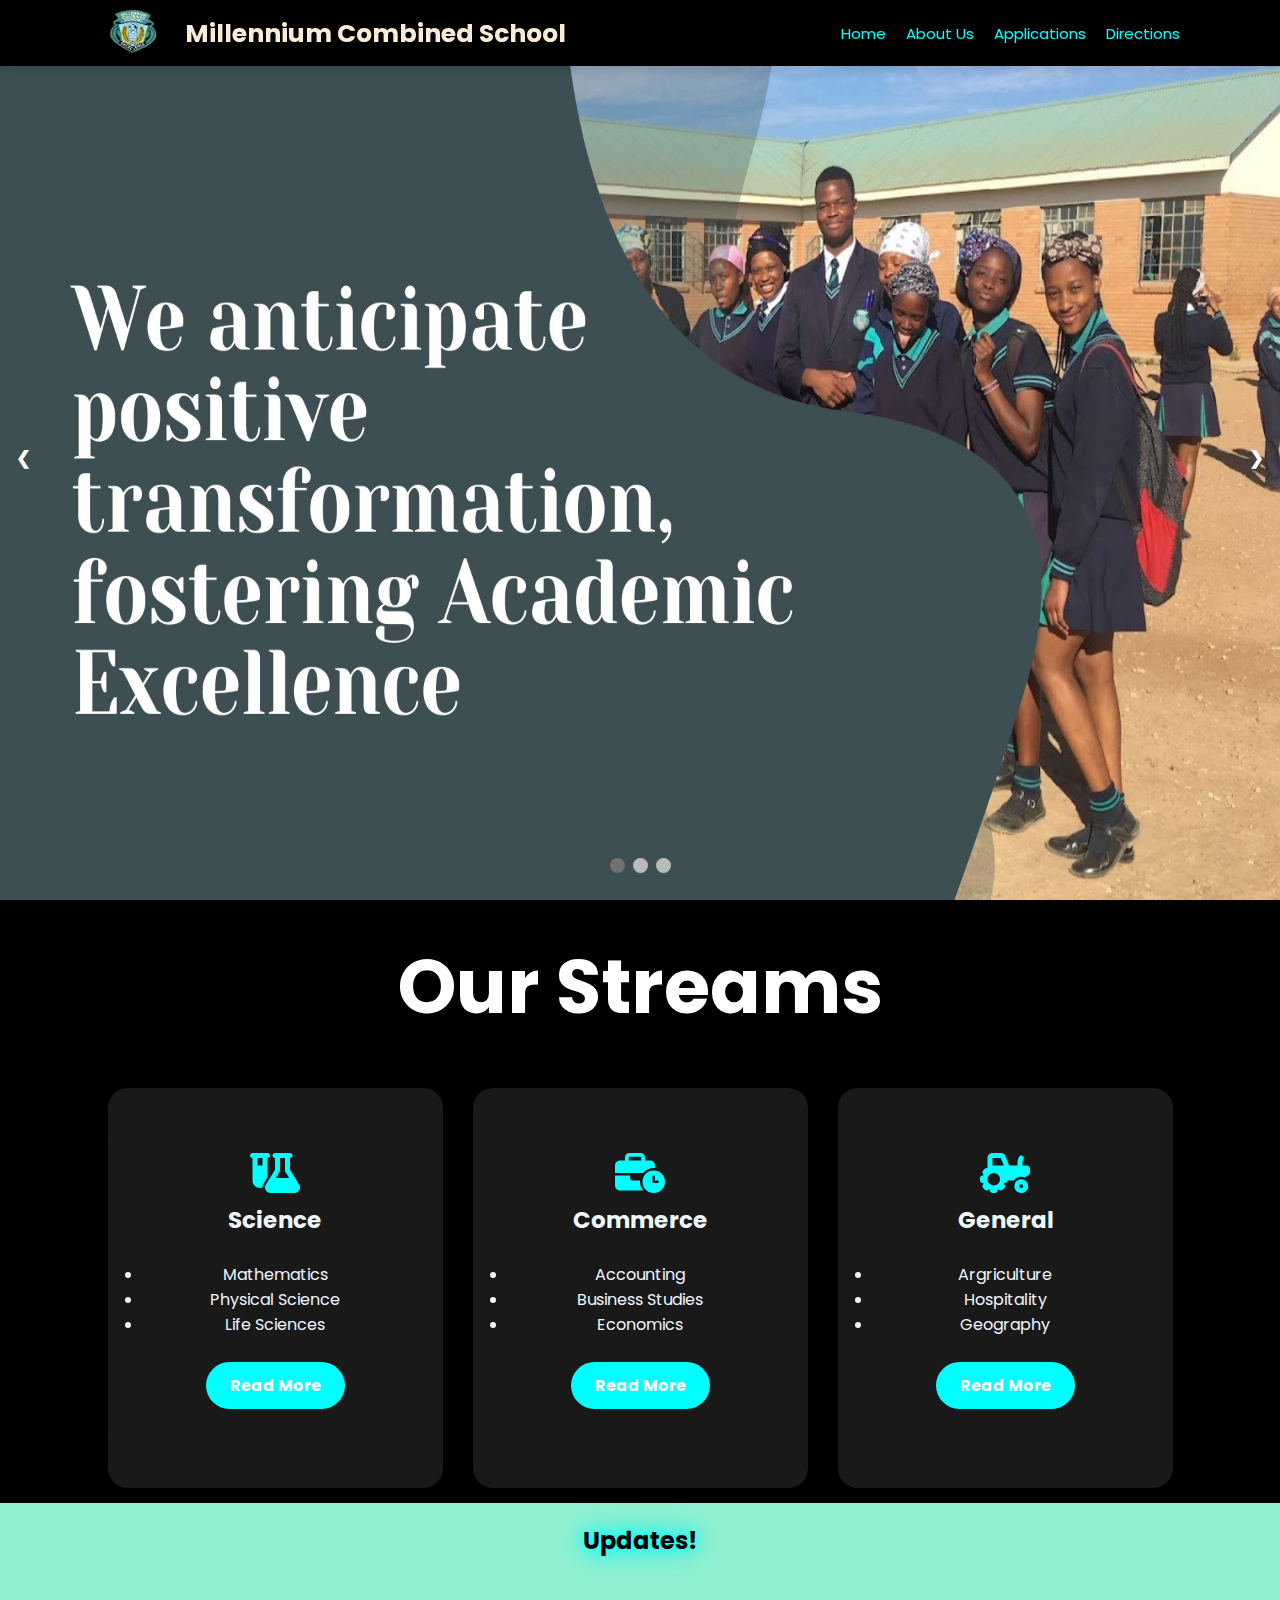
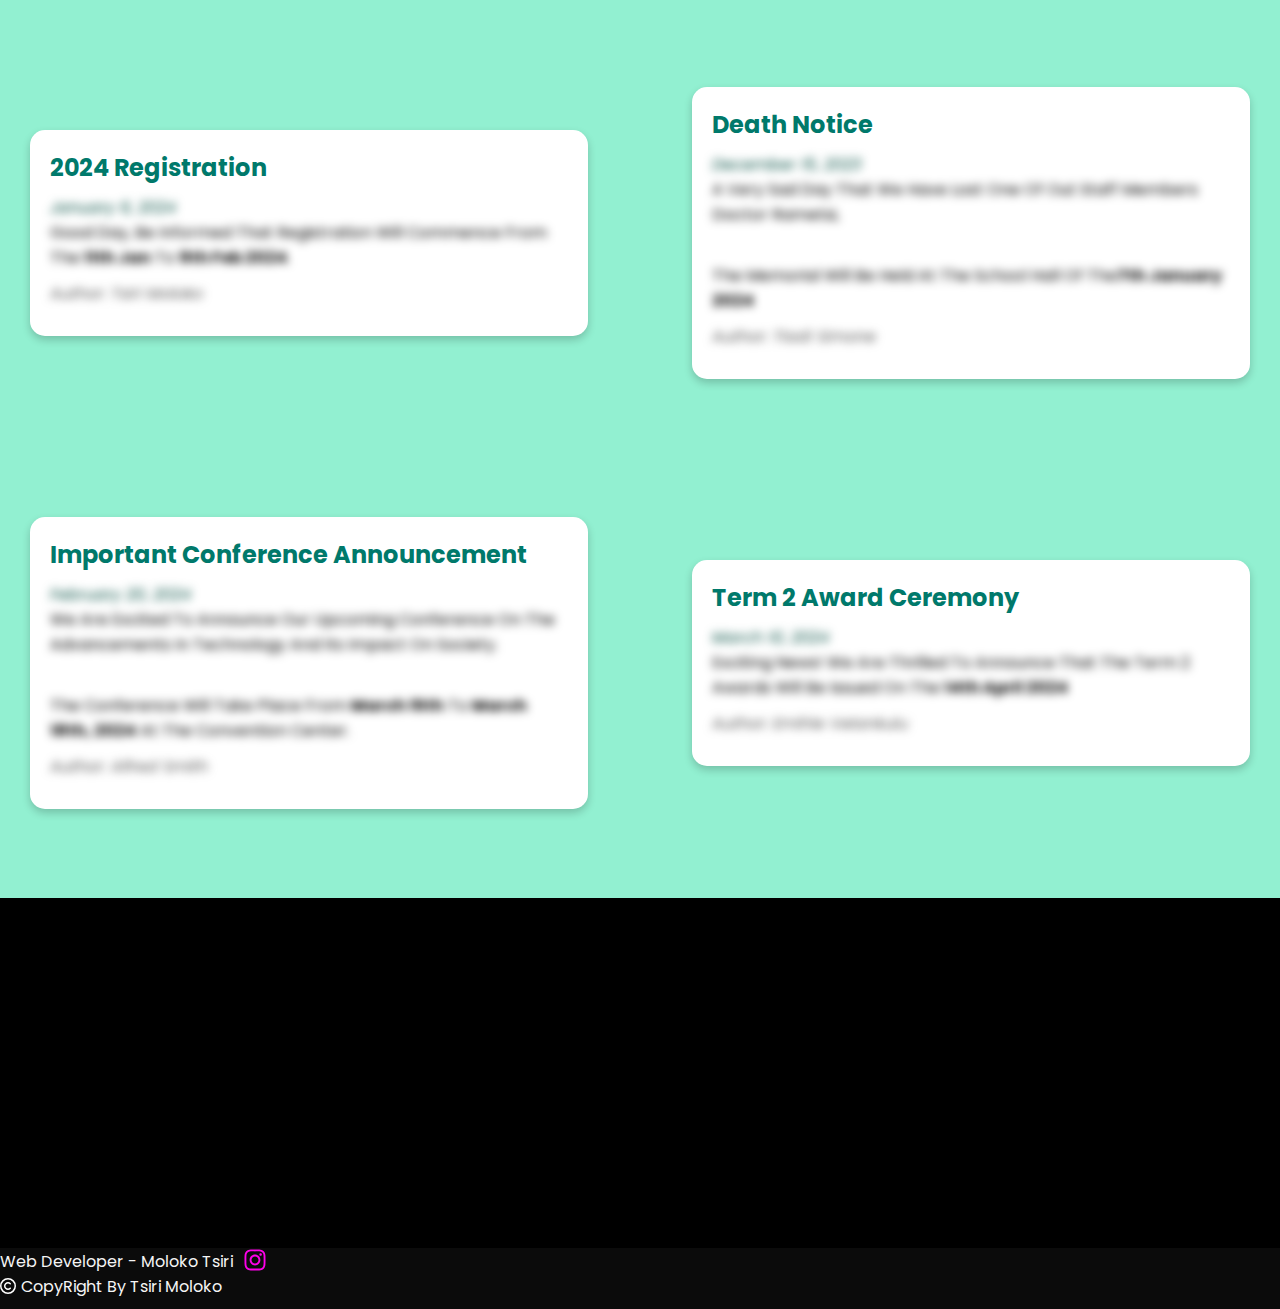
<file: index.html>
<!DOCTYPE html>
<html lang="en">
  <head>
    <meta charset="UTF-8" />
    <meta name="viewport" content="width=device-width, initial-scale=1.0" />
    <link rel="stylesheet" href="style.css" />  
    <link rel="stylesheet" href="mobile.css" />  
    <link rel="preconnect" href="https://fonts.googleapis.com" />
    <link rel="preconnect" href="https://fonts.gstatic.com" crossorigin />
    <link
      href="https://fonts.googleapis.com/css2?family=Poppins:wght@400;500;600;700;800&display=swap"
      rel="stylesheet"
    />
    <script src="https://kit.fontawesome.come/a076d05399.js"></script>
  
    <title>Millennium Combined School</title>
  </head>
  <body>



    <header>
      <div href="#" class ="logo">
        <img src="logo.jpeg" alt="Millenium Combined School" />
        Millennium Combined School
      </div>
      <input type="checkbox" id="menu-bar" />
      <label for="menu-bar" class="menu-icon">
        <img src="bars.svg" alt="menu icon" style = "width: 40px; height:40px" />
      </label>
      <nav class = "navbar">
        <ul>
          <li><a href = "index.html">Home</a></li>
          <li><a href = "#">About us</a>
            <ul>
              <a href="history.html">
                <div class="menu-item">
                  <li><img src="history.svg" alt="history Icon">
                    History</li>
                </div>
              
            </a>
            <a href="team.html">
                <div class="menu-item">
                    <img src="team.svg" alt="team Icon">
                    <li>Team(SMT)</li>
                </div>
            </a>
            
            <a href="contacts.html">
                <div class="menu-item">
                    <img src="contacts.svg" alt="contacts Icon">
                    <li>Contacts</li>
                </div>
                
            </a>
            </ul>
          
          
          </li>
          <li><a href = "applications.html" target = "_blank">Applications</a></li>
          <li><a href = "https://maps.app.goo.gl/jbsi4pxgm3oooPeQ8">directions</a></li>
        </ul>



      </nav>

    </header>
 
  

    
    
    
    










    
   <style>
    body, html {
      height: 100%;
      margin: 0;
      font-family: Arial, sans-serif;
    }
    .slideshow-container {
      position: relative;
      background: #f1f1f1f1;
      height: 100%;
    }
    .slide {
      display: none;
      position: absolute;
      width: 100%;
      height: 100%;
    }
    .active {
      display: block;
    }
    .slide img {
      width: 100%;
      height: 100%;
    }
    
    .prev, .next {
      cursor: pointer;
      position: absolute;
      top: 50%;
      width: auto;
      padding: 16px;
      margin-top: -22px;
      color: white;
      font-weight: bold;
      font-size: 18px;
      transition: 0.6s ease;
      border-radius: 0 3px 3px 0;
      user-select: none;
      background-color: rgba(99, 220, 236, 0);
    }
    .next {
      right: 0;
      border-radius: 3px 0 0 3px;
    }
    .text {
    color: #f2f2f2;
    font-size: 15px;
    padding: 8px 12px;
    position: absolute;
    top: 50%; 
    left: 50%; 
    transform: translate(-50%, -50%); 
    width: auto; 
    text-align: center;
    opacity: 1;
    transition: opacity 1s;
  
  }
  
    .fade {
      animation-name: fade;
      animation-duration: 1.5s;
    }
    .dot-container {
      text-align: center;
      position: absolute;
      bottom: 20px;
      width: 100%;
    }
    .dot {
      cursor: pointer;
      height: 15px;
      width: 15px;
      margin: 0 2px;
      background-color: #bbb;
      border-radius: 50%;
      display: inline-block;
      transition: background-color 0.6s ease;
    }
    .active-dot, .dot:hover {
      background-color: #717171;
    }
    @keyframes fade {
      from {opacity: .4}
      to {opacity: 1}
    }













.blog {
    display: flex;
    flex-wrap: wrap;
    justify-content: space-between;
    align-items: center;
    padding: 20px;

    margin-top: 20px;
    min-height: 100vh;
  }

  

  .post {
    width: 45%; 
    margin-bottom: 20px; 
    background-color: #fff; 
    padding: 20px;
    margin: 10px;
    border-radius: 15px; 
    box-shadow: 0 4px 8px 0 rgba(0, 0, 0, 0.2); 
    transition: 0.3s; 
    position: relative; 
    box-sizing: border-box;
  }

  .post:hover {
    box-shadow: 0 8px 16px 0 rgba(0, 0, 0, 0.2); 
  }

  .blog h2 {
    font-size: 24px;
    margin-bottom: 70px;
    color: #fff;
    background-color: #307077; 
    padding: 10px 20px; 
    border-radius: 5px;
  }

  .blog h3 {
    font-size: 24px;
    margin-bottom: 10px;
    color: #00796b; 
  }

  .blog time {
    font-style: italic;
    color: #004d40; 
  }

  .blog p {
    line-height: 1.6;
    margin-bottom: 10px;
  }

  .blog p:last-child {
    font-style: italic;
    color: #555;
  }

  .blur {
    filter: blur(5px);
  }

  .no-blur {
    filter: none;
  }

  .line {
    position: absolute;
    top: 0;
    left: 0;
    height: 5px; 
    background-color: blue; 
    width: 0;
    transition: width 2s;
  }

  .post:active .line {
    width: 100%; 
  }
  .updates-section {
      text-align: center; 
      padding: 20px 0; 
     
    }

   
    .updates-section h2 {
      color: #000000; 
      text-shadow: 0 0 10px aqua, 0 0 20px aqua, 0 0 30px aqua; 
      animation: glow-text 3s linear infinite alternate;
    }

    .makec{
      background-color: rgb(146, 240, 209);
      padding: 0;
    }

   
    @keyframes glow-text {
      0% {
        text-shadow: 0 0 10px aqua, 0 0 20px aqua, 0 0 30px aqua; 
      }
      100% {
        text-shadow: 0 0 20px aqua, 0 0 30px aqua, 0 0 40px aqua; 
      }
    }
  @media screen and (max-width: 768px) {
    
      .post {
        width: 100%; 
        margin-bottom: 20px; 
      }
    }


  </style>
  
  
  
  <div class="slideshow-container">
  
  
  
  <div class="slide fade">
    <img src="slide1.JPG" alt="Slide 1">
    <div class="text">
     
  
  </div>
  </div>
  
  <div class="slide fade">
    <img src="slide2.JPG" alt="Slide 2">
    <div class="text">
      
    </div>
  </div>
  
  <div class="slide fade">
      <img src="slide3.JPG" alt="Slide 3">
      <div class="text">
  
      
      </div>
    </div>
  
  <a class="prev" onclick="plusSlides(-1)">❮</a>
  <a class="next" onclick="plusSlides(1)">❯</a>
  
  </div>
  
  <div class="dot-container">
    <span class="dot" onclick="currentSlide(1)"></span>
    <span class="dot" onclick="currentSlide(2)"></span>
    <span class="dot" onclick="currentSlide(3)"></span>
    <!-- Add more dots as needed -->
  </div>
  
  
  <script>

  var slideIndex = 1;
  showSlides(slideIndex);
  
  function plusSlides(n) {
    showSlides(slideIndex += n);
  }
  
  function currentSlide(n) {
    showSlides(slideIndex = n);
  }
  
  function showSlides(n) {
    var i;
    var slides = document.getElementsByClassName("slide");
    var dots = document.getElementsByClassName("dot");
    var texts = document.getElementsByClassName("text");
    if (n > slides.length) {slideIndex = 1}
    if (n < 1) {slideIndex = slides.length}
    for (i = 0; i < slides.length; i++) {
        slides[i].style.display = "none";
        texts[i].style.opacity = 0;
        texts[i].style.transform = "translateX(-100%)";
    }
    for (i = 0; i < dots.length; i++) {
        dots[i].className = dots[i].className.replace(" active-dot", "");
    }
    slides[slideIndex-1].style.display = "block";
    texts[slideIndex-1].style.opacity = 1;
    texts[slideIndex-1].style.transform = "translateX(0)";
    dots[slideIndex-1].className += " active-dot";
  }
  
  // Set the interval for the slides to change every 3 seconds
  var slideInterval = setInterval(function() { plusSlides(1); }, 3000);








// content for updates
function toggleBlur(id) {
  var content = document.getElementById(id);
  if (content.classList.contains('blur')) {
    content.classList.remove('blur');
    content.classList.add('no-blur');
  } else {
    content.classList.remove('no-blur');
    content.classList.add('blur');
  }
}


  </script>
  































     <div class = "streams">
     
        <div class = "title">
            <h2 style ="color : creamwhite; width: 100%;">Our Streams</h2>
        </div>
        
       
    <div class="streams-s">
     <div class = "box">
        <div class = "card">
            <img src="flask-vial-solid.svg" alt="flask Icon" class="icon">
            
            <h5 style = "color:aliceblue";>Science</h5>
            <div class="pra">
                <p>
                    <ol class = "clist" style = "color:aliceblue";>
                        <li>Mathematics</li>
                        <li>Physical Science</li>
                        <li>Life Sciences</li>
                        
                    </ol>
                </p>
            </div>
            
                <p style ="text-align:center;" ><a class = "btton" href = "s.pdf" target="_blank">Read More</a></p>
            </div>
        </div>
    
        <div class = "box">
            <div class = "card">
                <img src="business-time-solid.svg" alt="case Icon" class="icon">
                
                <h5 style = "color:aliceblue";>Commerce</h5>
                <div class="pra">
                    <p>
                        <ol class = "clist"style = "color:aliceblue";>
                            <li>Accounting</li>
                            <li>Business Studies</li>
                            <li>Economics</li>
                            
                        </ol>
                    </p>
                </div>
                
                    <p style ="text-align:center;" ><a class = "btton" href = "c.pdf" target="_blank">Read More</a></p>
                </div>
            </div>
        

            <div class = "box">
                <div class = "card">
                    <img src="tractor-solid.svg" alt="Tractor Icon" class="icon">

                    
                    <h5 style = "color:aliceblue";>General</h5>
                    <div class="pra">
                        <p>
                            <ol class = "clist" style = "color:aliceblue";>
                                <li>Argriculture</li>
                                <li>Hospitality</li>
                                <li>Geography</li>
                        
                                
                            </ol>
                        </p>
                    </div>
                        <p style ="text-align:center;" >
                            <a class = "btton" href = "h.pdf" target="_blank">Read More</a>
                        </p>
                    </div>
                </div>
            </div>
          <div class="makec">
            <div class="updates-section">
                <h2>Updates!</h2>
              </div>
            <section class="blog">
              
              
              <article class="post" onclick="addLine()">
                <div class="line"></div>
                <h3 onclick="toggleBlur('post1')">2024 Registration </h3>
                <div id="post1" class="content blur" onclick="toggleBlur('post1')">
                  <time datetime="2024-01-06">January 6, 2024</time>
                  <p>
                    Good day, be informed that registration will commence from the
                    <strong>11th Jan</strong> to <strong>9th Feb 2024</strong>.
                  </p>
                  <p>Author: Tsiri Moloko</p>
                </div>
              </article>
            
              <article class="post" onclick="addLine()">
                <div class="line"></div>
                <h3 onclick="toggleBlur('post2')">Death Notice </h3>
                <div id="post2" class="content blur" onclick="toggleBlur('post2')">
                  <time datetime="2023-12-15">December 15, 2023</time>
                  <p>
                    A very sad day that we have lost one of out staff members Doctor Rametsi,
                  </p>
                  <br>
                  <p>The memorial will be held at the school hall of the<strong>7th January 2024</strong></p>
                  <p>Author: Tladi Simone</p>
                </div>
              </article>
            
              <article class="post">
                <h3 onclick="toggleBlur('post3')">Important Conference Announcement</h3>
                <div id="post3" class="content blur" onclick="toggleBlur('post3')">
                  <div class="line"></div>
                  <time datetime="2024-02-20">February 20, 2024</time>
                  <p>
                    We are excited to announce our upcoming conference on the advancements in technology and its impact on society.
                  </p>
                  <br>
                  <p>The conference will take place from <strong>March 15th</strong> to <strong>March 18th, 2024</strong> at the Convention Center.</p>
                  <p>Author: Alfred Smith</p>
                </div>
              </article>
              
              <article class="post">
                <h3 onclick="toggleBlur('post4')">Term 2 Award Ceremony</h3>
                <div id="post4" class="content blur" onclick="toggleBlur('post4')">
                  <div class="line"></div>
                  <time datetime="2024-03-10">March 10, 2024</time>
                  <p>
                    Exciting news! We are thrilled to announce that the Term 2 awards will be issued on the <strong>14th April 2024</strong>
                  </p>
            
                  <p>Author: Emihle Velankulu</p>
                </div>
              </article>
              
            
              <!-- Add more articles for additional updates -->
          </section>


          </div>
    
          </div> 
            
           
            <div class = "container">
              <iframe src="https://www.google.com/maps/embed?pb=!1m18!1m12!1m3!1d3648.6562055497584!2d29.403032375191085!3d-23.866338878591492!2m3!1f0!2f0!3f0!3m2!1i1024!2i768!4f13.1!3m3!1m2!1s0x1ec72765728be937%3A0x6de95d766ab74ded!2sMillennium%20Combined%20School!5e0!3m2!1sen!2sza!4v1702139374104!5m2!1sen!2sza" width="100%" height="100%" style="border:0;" allowfullscreen="" loading="lazy" referrerpolicy="no-referrer-when-downgrade"></iframe>
          </div>


     <footer style="background-color: rgb(11, 11, 11); display: flex; align-items: center; padding-bottom: 10px; margin-top: 0; overflow: auto; ">
        <div style="color: whitesmoke; margin-right: 10px;">
            <p style="margin: 0;">Web developer - Moloko Tsiri</p>
            <div style="display: flex; align-items: center; margin: 0;">
                <img src="copyright-regular.svg" alt="CopyRight Icon" style="margin-right: 5px; width: 16px; height: 16px;">
                <p style="margin: 0;">CopyRight By Tsiri Moloko</p>
            </div>
        </div>
        <div class="social" style="margin: 0; padding-bottom: 20px;">
            <a href="https://www.instagram.com/molok._.o/">
                <img src="instagram.svg" alt="github Icon" style="width: 24px; height: 24px;">
            </a>
        </div>
    </footer>
 
  </body>
</html>
</file>
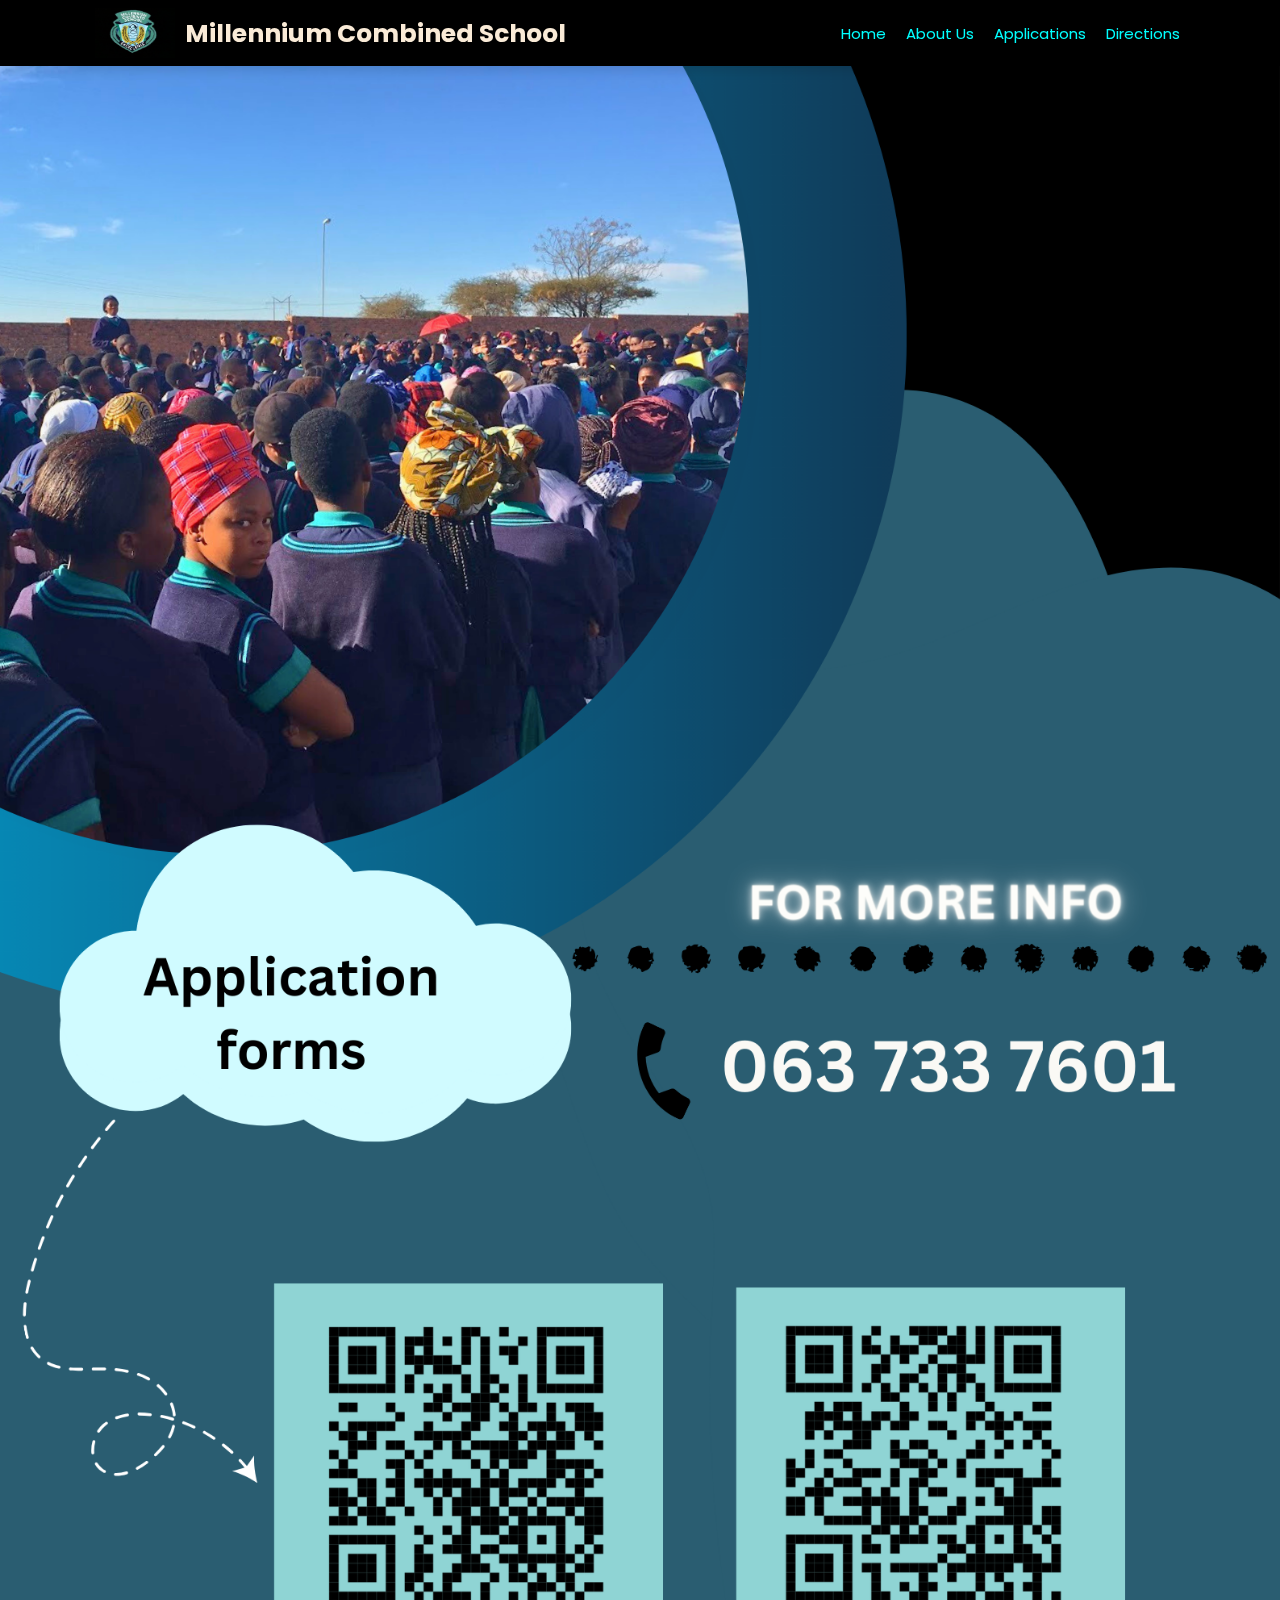
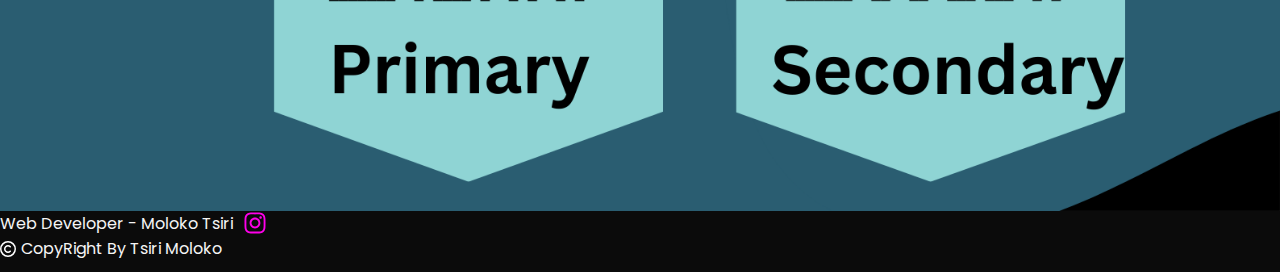
<file: applications.html>
<!DOCTYPE html>
<meta charset="UTF-8" />
<meta name="viewport" content="width=device-width, initial-scale=1.0" />
<link rel="stylesheet" href="style.css" />
<link rel="stylesheet" href="mobile.css" />   
<link rel="preconnect" href="https://fonts.googleapis.com" />
<link rel="preconnect" href="https://fonts.gstatic.com" crossorigin />
<link
  href="https://fonts.googleapis.com/css2?family=Poppins:wght@400;500;600;700;800&display=swap"
  rel="stylesheet"
/>
<title>Millennium Combined School</title>
</head>
<style>
    html, body {
    margin: 0;
    padding: 0;
}


main {
    min-height: calc(100vh - (headerHeight + footerHeight)); 
    display: flex;
    flex-direction: column;
    justify-content: space-between;
}


.full-width-image {
    width: 100%;
    height: 100%;
    object-fit: cover;
}
.footer {
    display: flex;
    justify-content: space-around;
    align-items: center;
    background-color: black;
    color: pink;
    padding: 10px;
    
}
</style>

<body >

  
  
    <header>
        <div href="#" class ="logo">
            <img src="logo.jpeg" alt="Millenium Combined School" />
            Millennium Combined School
          </div>
        <input type="checkbox" id="menu-bar" />
        <label for="menu-bar" class="menu-icon">
          <img src="bars.svg" alt="menu icon" style = "width: 40px; height:40px" />
        </label>
        <nav class = "navbar">
          <ul>
            <li><a href = "index.html">Home</a></li>
            <li><a href = "#">About us</a>
              <ul>
                <a href="history.html">
                  <div class="menu-item">
                      <img src="history.svg" alt="history Icon">
                      <li>History</li>
                  </div>
                
              </a>
              <a href="team.html">
                  <div class="menu-item">
                      <img src="team.svg" alt="team Icon">
                      <li>Team(SMT)</li>
                  </div>
              </a>
              
              <a href="contacts.html">
                  <div class="menu-item">
                      <img src="contacts.svg" alt="contacts Icon">
                      <li>Contacts</li>
                  </div>
                  
              </a>
              </ul>
            
            
            </li>
            <li><a href = "applications.html" target = "_blank">Applications</a></li>
            <li><a href = "https://maps.app.goo.gl/jbsi4pxgm3oooPeQ8">directions</a></li>
          </ul>
  
  
  
        </nav>
  
      </header>


      <main>
        
        <img src="application.png" alt="Team Image" class="full-width-image" >
    </main>


 
     <footer style="background-color: rgb(11, 11, 11); display: flex; align-items: center; padding-bottom: 10px; margin-top: 0; overflow: auto; ">
        <div style="color: whitesmoke; margin-right: 10px;">
            <p style="margin: 0;">Web developer - Moloko Tsiri</p>
            <div style="display: flex; align-items: center; margin: 0;">
                <img src="copyright-regular.svg" alt="CopyRight Icon" style="margin-right: 5px; width: 16px; height: 16px;">
                <p style="margin: 0;">CopyRight By Tsiri Moloko</p>
            </div>
        </div>
        <div class="social" style="margin: 0; padding-bottom: 20px;">
            <a href="https://www.instagram.com/molok._.o/">
                <img src="instagram.svg" alt="github Icon" style="width: 24px; height: 24px;">
            </a>
        </div>
    </footer>
    
</body>
 </html>
</file>
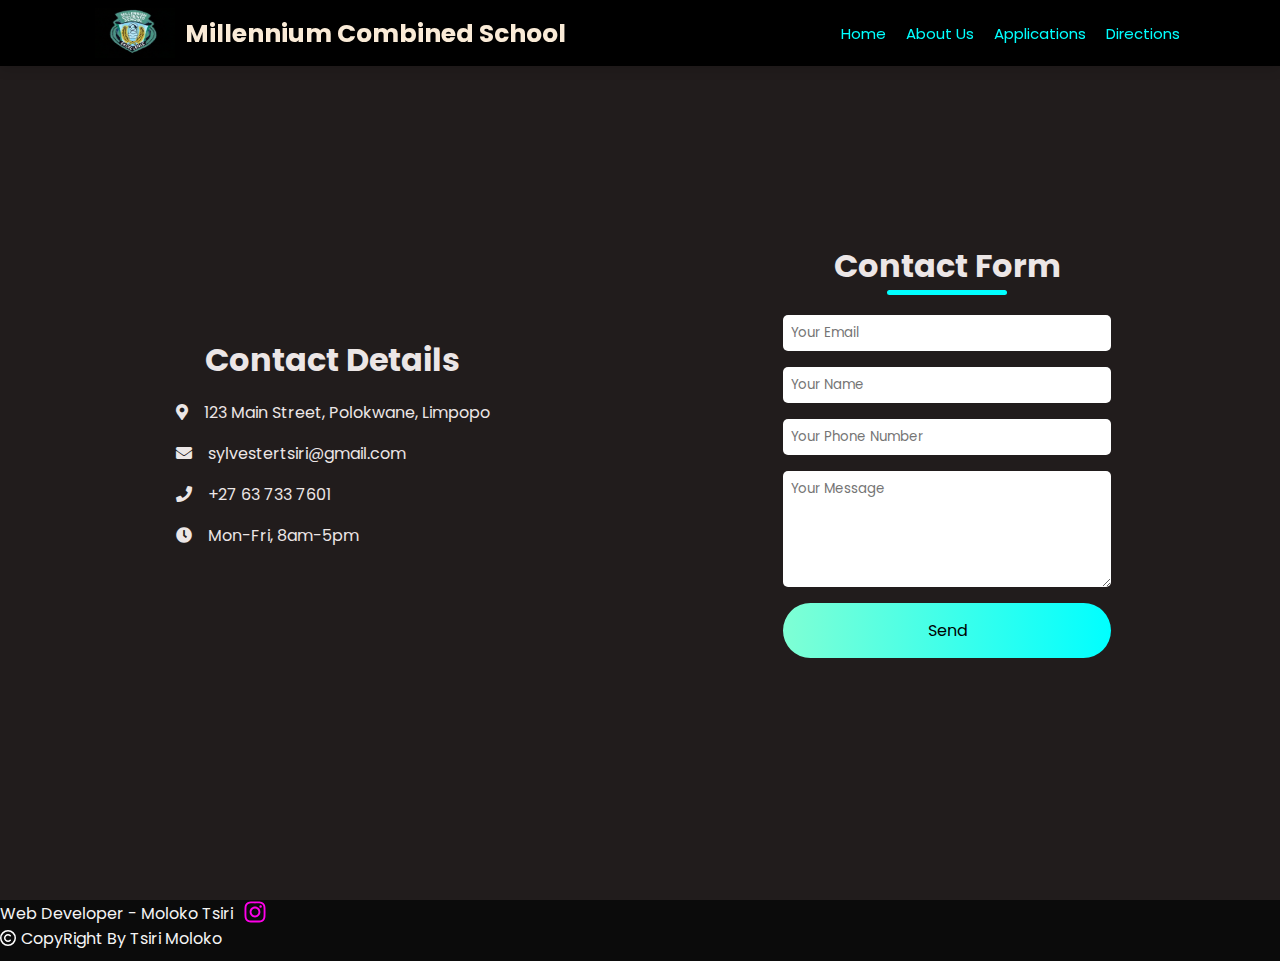
<file: contacts.html>
<!DOCTYPE html>
<html>
    <link rel="stylesheet" href="https://cdnjs.cloudflare.com/ajax/libs/font-awesome/5.15.4/css/all.min.css">
    <!DOCTYPE html>
<html lang="en">
  <head>
    <meta charset="UTF-8" />
    <meta name="viewport" content="width=device-width, initial-scale=1.0" />
    <link rel="stylesheet" href="style.css" />  
    <link rel="stylesheet" href="mobile.css" /> 
    <link rel="preconnect" href="https://fonts.googleapis.com" />
    <link rel="preconnect" href="https://fonts.gstatic.com" crossorigin />
    <link
      href="https://fonts.googleapis.com/css2?family=Poppins:wght@400;500;600;700;800&display=swap"
      rel="stylesheet"
    />
    <title>Millennium Combined School</title>
  </head>

  
  <body>

    
    <header>
      <div href="#" class ="logo">
        <img src="logo.jpeg" alt="Millenium Combined School" />
        Millennium Combined School
      </div>
      <input type="checkbox" id="menu-bar" />
      <label for="menu-bar" class="menu-icon">
        <img src="bars.svg" alt="menu icon" style = "width: 40px; height:40px" />
      </label>
      <nav class = "navbar">
        <ul>
          <li><a href = "index.html">Home</a></li>
          <li><a href = "#">About us</a>
            <ul>
              <a href="history.html">
                <div class="menu-item">
                    <img src="history.svg" alt="history Icon">
                    <li>History</li>
                </div>
              
            </a>
            <a href="team.html">
                <div class="menu-item">
                    <img src="team.svg" alt="team Icon">
                    <li>Team(SMT)</li>
                </div>
            </a>
            
            <a href="contacts.html">
                <div class="menu-item">
                    <img src="contacts.svg" alt="contacts Icon">
                    <li>Contacts</li>
                </div>
                
            </a>
            </ul>
          
          
          </li>
          <li><a href = "applications.html" target = "_blank">Applications</a></li>
          <li><a href = "https://maps.app.goo.gl/jbsi4pxgm3oooPeQ8">directions</a></li>
        </ul>



      </nav>

    </header>
<head>
  <title>Contact Us</title>
  <style>
    body {
      background-color: rgb(33, 28, 28);
    }
    .container {
      display: flex;
      justify-content: space-between;
      align-items: center;
      margin: 0 auto;
      width: 80%;
      height: 100vh;
      background-color: rgb(33, 28, 28);
      color: rgb(236, 230, 230);
      font-family: Arial, sans-serif;
    }
    .contact-details {
      display: flex;
      flex-direction: column;
      justify-content: center;
      align-items: center;
      width: 40%;
      height: 80%;
    }
    .contact-details h2 {
      font-size: 2rem;
      margin-bottom: 1rem;
    }
    .contact-details ul {
      list-style: none;
      margin: 0;
      padding: 0;
    }
    .contact-details li {
      margin-bottom: 1rem;
    }
    .contact-details i {
      margin-right: 1rem;
    }
    .form-container {
      display: flex;
      flex-direction: column;
      justify-content: center;
      align-items: center;
      width: 40%;
      height: 80%;
    }
    .form-container h2 {
      font-size: 2rem;
/*       margin-bottom: 1rem; */
    }
      .form-container hr{
          border:none;
          width:120px;
          height:5px;
          background-color:aqua;
          border-radius:10px;
          margin-bottom:20px;
      }
    .form-container form {
      display: flex;
      flex-direction: column;
      width: 80%;
    }
    .form-container input, textarea {
    border-radius: 5px;
      margin-bottom: 1rem;
      padding: 0.5rem;
      border: none;
      outline: none;
        
    }
   .form-container button {
    padding: 15px 30px;
    font-size: 16px;
    /* background-color: aqua; */
    color: black;
    background: linear-gradient(270deg,aqua,aquamarine);
    border-radius: 50px;
    border: none;
    cursor: pointer;
  }
  </style>
</head>
<body>
  <div class="container">
    <div class="contact-details">
      <h2>Contact Details</h2>
        
      <ul>
        <li><i class="fas fa-map-marker-alt"></i>123 Main Street, Polokwane, Limpopo</li>
        <li class = "lowercase"><i class="fas fa-envelope"></i>sylvestertsiri@gmail.com</li>
        <li><i class="fas fa-phone"></i>+27 63 733 7601</li>
        <li><i class="fas fa-clock"></i>Mon-Fri, 8am-5pm</li>
      </ul>
    </div>
    <div class="form-container">
      <h2>Contact Form</h2>
        <hr>
      <form action="https://api.web3forms.com/submit" method="POST">
        <input type="hidden" name="access_key" value="cc15dbb0-5b45-4b6b-844d-77a0399d275f">
        <input type="email" name="email" placeholder="Your email" required>
        <input type="text" name="name" placeholder="Your name" required>
        <input type="tel" name="phone" placeholder="Your phone number" required>
        <textarea name="message" rows="5" placeholder="Your message" required></textarea>
        <button type="submit" name = "save" value="Submit">Send</button>
      </form>
    </div>
  </div>







 
     <footer style="background-color: rgb(11, 11, 11); display: flex; align-items: center; padding-bottom: 10px; margin-top: 0; overflow: auto; ">
        <div style="color: whitesmoke; margin-right: 10px;">
            <p style="margin: 0;">Web developer - Moloko Tsiri</p>
            <div style="display: flex; align-items: center; margin: 0;">
                <img src="copyright-regular.svg" alt="CopyRight Icon" style="margin-right: 5px; width: 16px; height: 16px;">
                <p style="margin: 0;">CopyRight By Tsiri Moloko</p>
            </div>
        </div>
        <div class="social" style="margin: 0; padding-bottom: 20px;">
            <a href="https://www.instagram.com/molok._.o/">
                <img src="instagram.svg" alt="github Icon" style="width: 24px; height: 24px;">
            </a>
        </div>
    </footer>
    

</body>
</html>
</file>
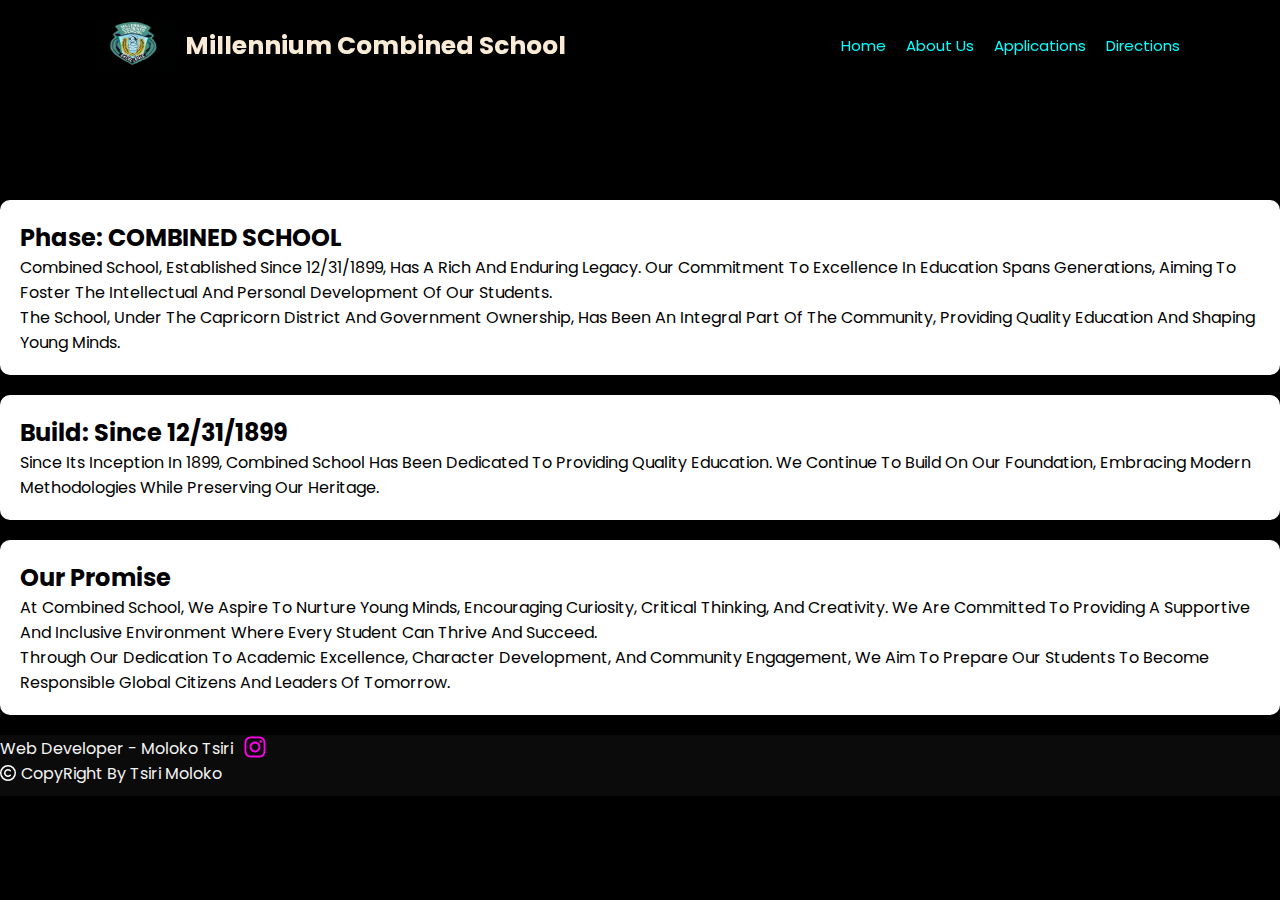
<file: history.html>
<!DOCTYPE html>
<meta charset="UTF-8" />
<meta name="viewport" content="width=device-width, initial-scale=1.0" />
<link rel="stylesheet" href="style.css" />  
<link rel="stylesheet" href="mobile.css" /> 
<link rel="preconnect" href="https://fonts.googleapis.com" />
<link rel="preconnect" href="https://fonts.gstatic.com" crossorigin />
<link
  href="https://fonts.googleapis.com/css2?family=Poppins:wght@400;500;600;700;800&display=swap"
  rel="stylesheet"
/>
<title>Millennium Combined School</title>
</head>


<body>

    <header>
        <div href="#" class ="logo">
            <img src="logo.jpeg" alt="Millennium Combined School" />
            Millennium Combined School
          </div>
        <input type="checkbox" id="menu-bar" />
        <label for="menu-bar" class="menu-icon">
          <img src="bars.svg" alt="menu icon" style = "width: 40px; height:40px" />
        </label>
        <nav class = "navbar">
          <ul>
            <li><a href = "index.html">Home</a></li>
            <li><a href = "#">About us</a>
              <ul>
                <a href="history.html">
                  <div class="menu-item">
                      <img src="history.svg" alt="history Icon">
                      <li>History</li>
                  </div>
                
              </a>
              <a href="team.html">
                  <div class="menu-item">
                      <img src="team.svg" alt="team Icon">
                      <li>Team(SMT)</li>
                  </div>
              </a>
              
              <a href="contacts.html">
                  <div class="menu-item">
                      <img src="contacts.svg" alt="contacts Icon">
                      <li>Contacts</li>
                  </div>
                  
              </a>
              </ul>
            
            
            </li>
            <li><a href = "applications.html" target = "_blank">Applications</a></li>
            <li><a href = "https://maps.app.goo.gl/jbsi4pxgm3oooPeQ8">directions</a></li>
          </ul>
  
  
  
        </nav>
  
      </header>
    
</head>
<body>
    <style>
        header{
            height: 90px;
        }
        .section {
    background-color: #fff;
    padding: 20px;
    border-radius: 10px;
    box-shadow: 0 4px 8px rgba(0, 0, 0, 0.1);
    margin-bottom: 20px;
    width: 100%;
    box-sizing: border-box; 
    overflow: hidden; 
}
.page{
    min-height:50vh;
    padding-top: 200px;
}
body{
    min-height:50vh;
}
    </style>
    <div class = "page">

        <div class="section">
        
            <h2 class = "h2">Phase: COMBINED SCHOOL</h2>
            <p>
                Combined School, established since 12/31/1899, has a rich and enduring legacy. 
                Our commitment to excellence in education spans generations, aiming to foster 
                the intellectual and personal development of our students.
            </p>
            <p>
                The school, under the Capricorn District and government ownership, has been an integral 
                part of the community, providing quality education and shaping young minds.
            </p>
        </div>

        <div class="section">
            <h2 class = "h2">Build: Since 12/31/1899</h2>
            <p>
                Since its inception in 1899, Combined School has been dedicated to providing 
                quality education. We continue to build on our foundation, embracing modern 
                methodologies while preserving our heritage.
            </p>
        </div>

        <div class="section">
            <h2>Our Promise</h2>
            <p class = "p">
                At Combined School, we aspire to nurture young minds, encouraging curiosity, 
                critical thinking, and creativity. We are committed to providing a supportive 
                and inclusive environment where every student can thrive and succeed.
            </p>
            <p>
                Through our dedication to academic excellence, character development, and 
                community engagement, we aim to prepare our students to become responsible 
                global citizens and leaders of tomorrow.
            </p>
        </div>
    </div>
        
      
     <footer style="background-color: rgb(11, 11, 11); display: flex; align-items: center; padding-bottom: 10px; margin-top: 0; overflow: auto; ">
        <div style="color: whitesmoke; margin-right: 10px;">
            <p style="margin: 0;">Web developer - Moloko Tsiri</p>
            <div style="display: flex; align-items: center; margin: 0;">
                <img src="copyright-regular.svg" alt="CopyRight Icon" style="margin-right: 5px; width: 16px; height: 16px;">
                <p style="margin: 0;">CopyRight By Tsiri Moloko</p>
            </div>
        </div>
        <div class="social" style="margin: 0; padding-bottom: 20px;">
            <a href="https://www.instagram.com/molok._.o/">
                <img src="instagram.svg" alt="github Icon" style="width: 24px; height: 24px;">
            </a>
        </div>
    </footer>
    

</body>
</html>
</file>
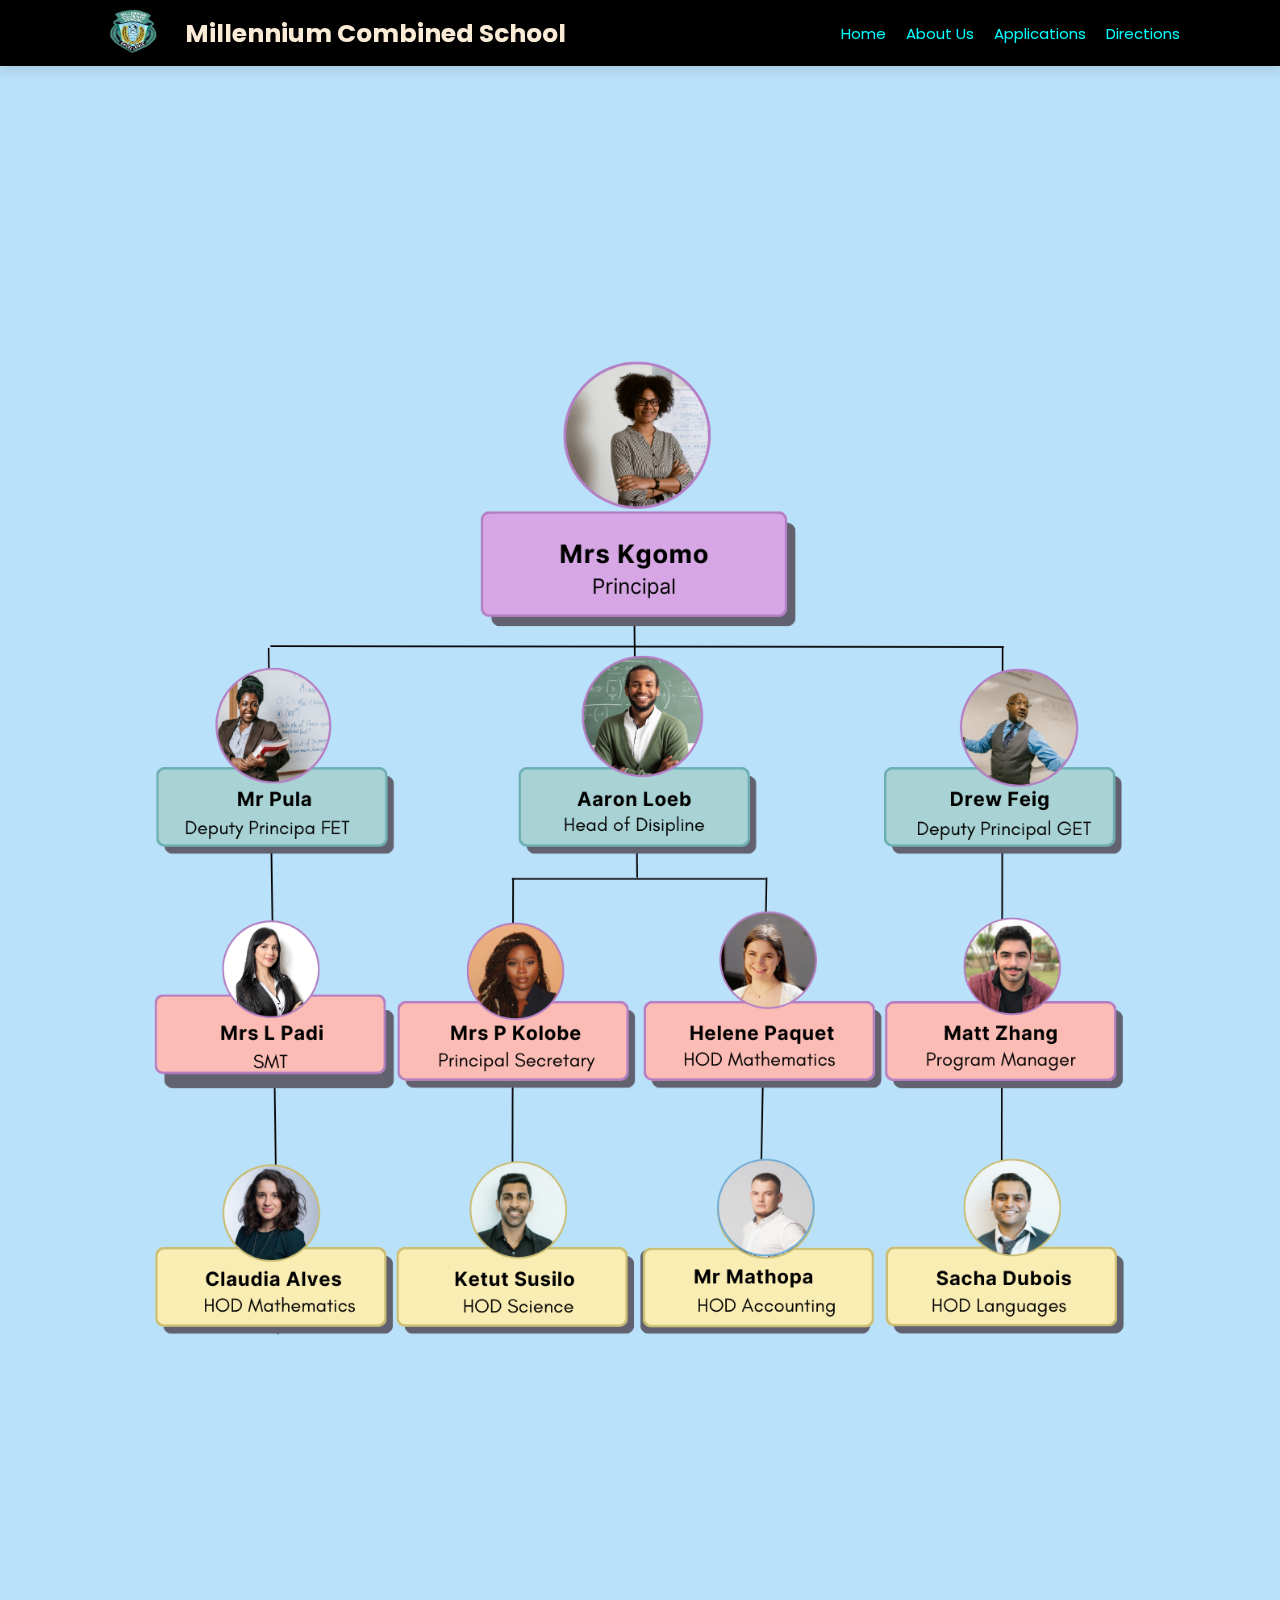
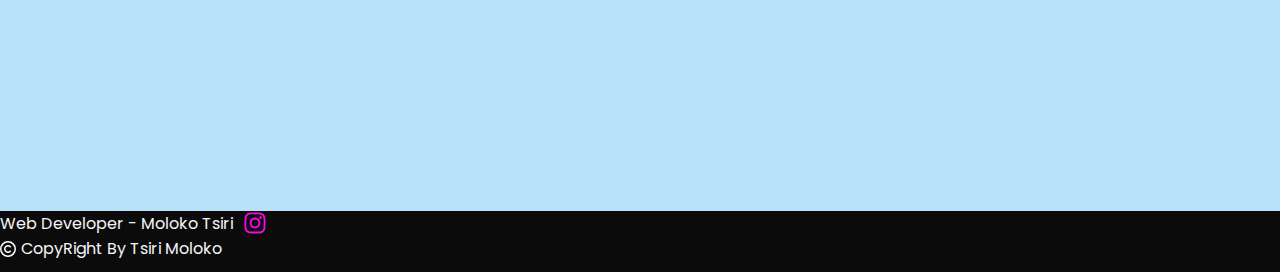
<file: team.html>
<!DOCTYPE html>
<meta charset="UTF-8" />
<meta name="viewport" content="width=device-width, initial-scale=1.0" />
<link rel="stylesheet" href="style.css" />
<link rel="stylesheet" href="mobile.css" />   
<link rel="preconnect" href="https://fonts.googleapis.com" />
<link rel="preconnect" href="https://fonts.gstatic.com" crossorigin />
<link
  href="https://fonts.googleapis.com/css2?family=Poppins:wght@400;500;600;700;800&display=swap"
  rel="stylesheet"
/>
<title>Millennium Combined School</title>
</head>
<style>
    html, body {
    margin: 0;
    padding: 0;
}


main {
    min-height:50vh;
    display: flex;
    flex-direction: column;
    justify-content: space-between;
}

.full-width-image {
    width: 100%;
    height: 100%;
    object-fit: cover; 
}
.footer {
    display: flex;
    justify-content: space-around;
    align-items: center;
    background-color: black;
    color: pink;
    padding: 10px;
    
}
</style>

<body >

  
  
    <header>
        <div href="#" class ="logo">
            <img src="logo.jpeg" alt="Millenium Combined School" />
            Millennium Combined School
          </div>
        <input type="checkbox" id="menu-bar" />
        <label for="menu-bar" class="menu-icon">
          <img src="bars.svg" alt="menu icon" style = "width: 40px; height:40px" />
        </label>
        <nav class = "navbar">
          <ul>
            <li><a href = "index.html">Home</a></li>
            <li><a href = "#">About us</a>
              <ul>
                <a href="history.html">
                  <div class="menu-item">
                      <img src="history.svg" alt="history Icon">
                      <li>History</li>
                  </div>
                
              </a>
              <a href="team.html">
                  <div class="menu-item">
                      <img src="team.svg" alt="team Icon">
                      <li>Team(SMT)</li>
                  </div>
              </a>
              
              <a href="contacts.html">
                  <div class="menu-item">
                      <img src="contacts.svg" alt="contacts Icon">
                      <li>Contacts</li>
                  </div>
                  
              </a>
              </ul>
            
            
            </li>
            <li><a href = "applications.html" target = "_blank">Applications</a></li>
            <li><a href = "https://maps.app.goo.gl/jbsi4pxgm3oooPeQ8">directions</a></li>
          </ul>
  
  
  
        </nav>
  
      </header>


      <main>
        
        <img src="team2.png" alt="Team Image" class="full-width-image">
    </main>


 
     <footer style="background-color: rgb(11, 11, 11); display: flex; align-items: center; padding-bottom: 10px; margin-top: 0; overflow: auto; ">
        <div style="color: whitesmoke; margin-right: 10px;">
            <p style="margin: 0;">Web developer - Moloko Tsiri</p>
            <div style="display: flex; align-items: center; margin: 0;">
                <img src="copyright-regular.svg" alt="CopyRight Icon" style="margin-right: 5px; width: 16px; height: 16px;">
                <p style="margin: 0;">CopyRight By Tsiri Moloko</p>
            </div>
        </div>
        <div class="social" style="margin: 0; padding-bottom: 20px;">
            <a href="https://www.instagram.com/molok._.o/">
                <img src="instagram.svg" alt="github Icon" style="width: 24px; height: 24px;">
            </a>
        </div>
    </footer>
    
</body>
 </html>
</file>
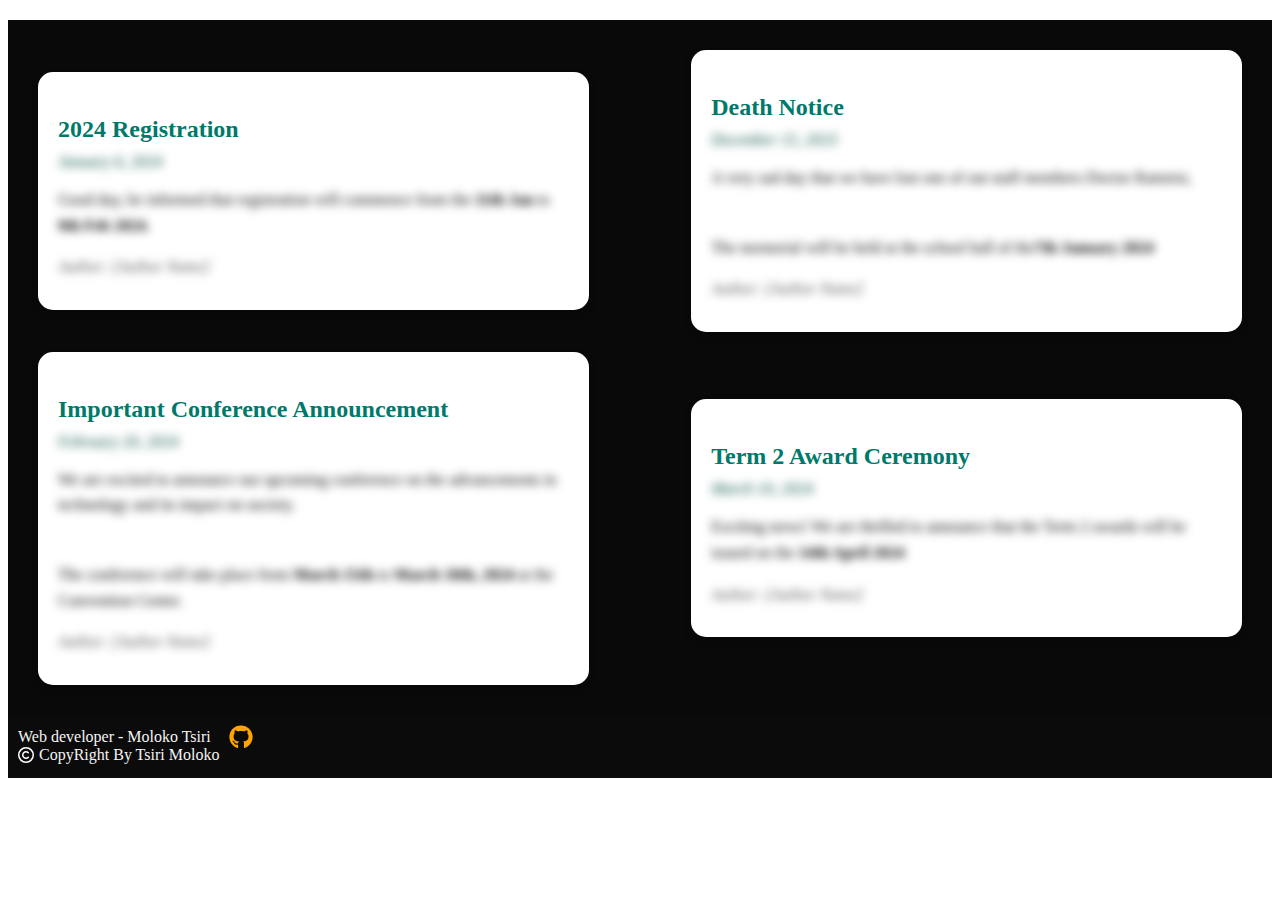
<file: testingblog.html>
<!DOCTYPE html>
<html>


<style>
  .blog {
    display: flex;
    flex-wrap: wrap;
    justify-content: space-between;
    align-items: center;
    padding: 20px;
    background-color: #090909; /* Light blue background */
    margin-top: 20px;
    max-height: 1000vh;
  }

  

  .post {
    width: 45%; /* Adjust this value as needed */
    margin-bottom: 20px; /* Space between rows */
    background-color: #fff; /* White background for each article */
    padding: 20px;
    margin: 10px;
    border-radius: 15px; /* Rounded corners for each post */
    box-shadow: 0 4px 8px 0 rgba(0, 0, 0, 0.2); /* Shadow effect */
    transition: 0.3s; /* Animation to hover */
    position: relative; /* Needed for line positioning */
    box-sizing: border-box;
  }

  .post:hover {
    box-shadow: 0 8px 16px 0 rgba(0, 0, 0, 0.2); /* Shadow effect on hover */
  }

  .blog h2 {
    font-size: 24px;
    margin-bottom: 70px;
    color: #fff; /* White title color */
    background-color: #307077; /* Dark blue title background color */
    padding: 10px 20px; /* Padding for the title */
    border-radius: 5px; /* Rounded corners for title */
  }

  .blog h3 {
    font-size: 24px;
    margin-bottom: 10px;
    color: #00796b; /* Dark green color for headings */
  }

  .blog time {
    font-style: italic;
    color: #004d40; /* Dark green color for date */
  }

  .blog p {
    line-height: 1.6;
    margin-bottom: 10px;
  }

  .blog p:last-child {
    font-style: italic;
    color: #555; /* Dark gray color for author name */
  }

  .blur {
    filter: blur(5px);
  }

  .no-blur {
    filter: none;
  }

  .line {
    position: absolute;
    top: 0;
    left: 0;
    height: 5px; /* Adjust as needed */
    background-color: blue; /* Blue line color */
    width: 0;
    transition: width 2s; /* Animation duration */
  }

  .post:active .line {
    width: 100%; /* Full width on click */
  }

  @media screen and (max-width: 900px) {
    .blog,
      footer {
        
        max-height: 1000vh;
      }

      .post {
        width: 100%; /* Occupy full width of the container */
        margin-bottom: 20px; /* Adjust space between posts */
      }
    }
    
</style>


</style>

<script>
  function toggleBlur(id) {
    var element = document.getElementById(id);
    if (element.classList.contains('blur')) {
      element.classList.remove('blur');
      element.classList.add('no-blur');
    } else {
      element.classList.remove('no-blur');
      element.classList.add('blur');
    }
  }

 
</script>


<section class="blog">
  <article class="post" onclick="addLine()">
    <div class="line"></div>
    <h3 onclick="toggleBlur('post1')">2024 Registration </h3>
    <div id="post1" class="content blur" onclick="toggleBlur('post1')">
      <time datetime="2024-01-06">January 6, 2024</time>
      <p>
        Good day, be informed that registration will commence from the
        <strong>11th Jan</strong> to <strong>9th Feb 2024</strong>.
      </p>
      <p>Author: [Author Name]</p>
    </div>
  </article>

  <article class="post" onclick="addLine()">
    <div class="line"></div>
    <h3 onclick="toggleBlur('post2')">Death Notice </h3>
    <div id="post2" class="content blur" onclick="toggleBlur('post2')">
      <time datetime="2023-12-15">December 15, 2023</time>
      <p>
        A very sad day that we have lost one of out staff members Doctor Rametsi,
      </p>
      <br>
      <p>The memorial will be held at the school hall of the<strong>7th January 2024</strong></p>
      <p>Author: [Author Name]</p>
    </div>
  </article>

  <article class="post">
    <h3 onclick="toggleBlur('post3')">Important Conference Announcement</h3>
    <div id="post3" class="content blur" onclick="toggleBlur('post3')">
      <div class="line"></div>
      <time datetime="2024-02-20">February 20, 2024</time>
      <p>
        We are excited to announce our upcoming conference on the advancements in technology and its impact on society.
      </p>
      <br>
      <p>The conference will take place from <strong>March 15th</strong> to <strong>March 18th, 2024</strong> at the Convention Center.</p>
      <p>Author: [Author Name]</p>
    </div>
  </article>
  
  <article class="post">
    <h3 onclick="toggleBlur('post4')">Term 2 Award Ceremony</h3>
    <div id="post4" class="content blur" onclick="toggleBlur('post4')">
      <div class="line"></div>
      <time datetime="2024-03-10">March 10, 2024</time>
      <p>
        Exciting news! We are thrilled to announce that the Term 2 awards will be issued on the <strong>14th April 2024</strong>
      </p>

      <p>Author: [Author Name]</p>
    </div>
  </article>
  

  <!-- Add more articles for additional updates -->
</section>


<footer style="background-color: rgb(11, 11, 11); display: flex; align-items: center; padding: 10px;">
  <div style="color: whitesmoke; margin-right: 10px;">
      <p style="margin: 0;">Web developer - Moloko Tsiri</p>
      <div style="display: flex; align-items: center; margin: 0;">
          <img src="copyright-regular.svg" alt="CopyRight Icon" style="margin-right: 5px; width: 16px; height: 16px;">
          <p style="margin: 0;">CopyRight By Tsiri Moloko</p>
      </div>
  </div>
  <div class="social" style="margin: 0; padding-bottom: 15px;">
      <a href="https://github.com/sylvester-stud2">
          <img src="github.svg" alt="github Icon" style="width: 24px; height: 24px;">
      </a>
  </div>
</footer>


</body>
</html>
</file>
<file: style.css>
*{
    padding:0;
    margin: 0;
    text-decoration: none;
  
    box-sizing: border-box;
    font-family: 'Canva Sans','Poppins', sans-serif;
    text-transform: capitalize;
}
body{
    font-family: 'Canva Sans','Poppins', sans-serif;
    min-height: 100vh;
    background: #000000;
    background-size: cover;
    background-position: center;
    padding-bottom: 0px;

}
header{
    position: fixed;
    top:0;left:0;right:0;
    background: #000000;
    box-shadow: 0 5px 10px rgba(0,0,0,0.1);
    padding: 0px 7%;
    display:flex;
    align-items: center;
    justify-content: space-between;
    z-index: 1000 ;
}
header .logo{
    font-weight: bolder;
    font-size: 25px;
    color: antiquewhite;
}
header .navbar ul{
    list-style: none;
}
header .navbar ul li{
    position: relative;
    float: left;

}

header .navbar ul li a{
    font-size: 20px;
    padding: 20px;
    color: aqua;
    display: block;
}

header .navbar ul li a:hover{
    background: gray;
    color:#fff;
}
header .navbar ul li ul{
    position:absolute;
    left:0;
    width:200px;
    background: #000000;
    display: none;
}


header .navbar ul li ul li{
    width:100%;
    border-top: 1px solid  rgba(0,0,0,.1);

}

header .navbar ul li ul li ul{
    left:200px;
    top:0;
}
header .navbar ul li:focus-within > ul,
header .navbar ul li:hover > ul{
    display: initial;
}

.logo {
    display: flex;
    align-items: center;
    padding: 8px 16px; /* Adjusted padding to reduce vertical space */
    text-decoration: none;
    color: white;
    line-height: 1; /* Reduces line-height to minimize vertical space */
}

.logo img {
    margin-right: 10px;
    width: 80px; /* Adjust the width as needed */
    height: 50px; /* Adjust the height as needed */
}





  













.lowercase{
    text-transform: lowercase;
}

.checkbtn{
    font-size: 30px;
    
    float: right;
    line-height: 80px;
    margin-right: 40px;
    margin-top: 8px;
    cursor: pointer;
    display:none;
    
}

#check{
    display:none;
}












/* .about jpeg{
    height: auto;
    width: 430px;

}
.about-text{
    width: 550px;
}
.main{
    width: 1130px;
    max-width: 95%;
    margin: 0 auto;
    display:flex;
    align-items: center;
    justify-content: space-around;
} */

.btton {
    display: inline-block;
    padding: 9px 22px;
    
    text-decoration: none;
    color: white;
    background-color: aqua;
    border: 2px solid transparent;
    font-weight: bold;
    border-radius: 30px;
    transition: 0.4s;
}

.btton:hover {
    transform: scale(1.3);
    transition: .3s;
}


.streams{
   
    background-color: #000000;
    width: 100%;
    /* padding:100px 0px; */



    
}
.title h2{
    color: white;
    font-size: 75px;
    width: 1130px;
    margin: 30px auto;
    text-align: center;
}
.box{
    height: 400px;
    width: 335px;
    padding: 20px 35px;
    background: #191919;
    border-radius: 20px;
    margin: 15px;
    position: relative;
    overflow: hidden;
    text-align: center;
    display: flex;
    flex-direction: column;
    justify-content: center;
    align-items: center;
    flex:none;
}
.card{
    height: 365px;
    width: 335px;
    padding:20px 35px;
    background: #191919;
    border-radius: 20px;
    margin: 15px;
    position: relative;
    overflow:hidden;
    text-align: center;
}
.card .icon{
    width:50px;
    height:50px;
    display: block;
    padding-top: 0%;
    margin: 5px auto;
    fill:white;
}
h5{
    color: whitesmoke;
    font-size: 23px;
    margin-bottom: 15px;
}

.pra p{
    color:aquamarine;
    font-size: 16px;
    line-height: 27px;
    margin-bottom: 25px;
}
.card .button{
    background-color: aqua;
    color: rgb(255, 255, 255);
    text-decoration: none;
    border: 2px solid transparent;
    font-weight: bold;
    padding:9px 22px;
    border-radius:30px;
    transition: .4s;
}
.clist{
    list-style-type: disc;
}
.title{
    text-align: center ;
    margin-bottom: 20px;
}
.streams-s{

    display: flex;
    flex-wrap:wrap;
    justify-content: center;
    align-items: flex-start;
    background-color: #000000;
    width: 100%;
    padding:0px 0px;
}
.container{
    height:350px;
    width: 100%;
    margin-bottom: 0;
}


.social img {
    width: 24px;
    height: 24px;
}
.end {
    display: flex;
    align-items: center;
}
.end img {
    margin-right: 5px;
}


/* .dropdown {
    position: relative;
    display: inline-block;
}

.dropdown-content {
    display: none;
    position: absolute;
    right: 0;
    background-color: black;
    min-width: 160px;
    box-shadow: 0px 8px 16px 0px rgba(0, 0, 0, 0.2);
    z-index: 1;
}
 */
/* .dropdown-content a {
    color: aqua;
    padding: 8px 16px; 
    text-decoration: none;
    display: block;
} */

/* .dropdown-content a:hover {
    background-color: whitesmoke;
} */

/* .dropdown:hover .dropdown-content {
    display: block; 
  } */

/* Additional CSS for alignment */
.menu-item {
    display: flex;
    align-items: center;
    padding: 8px 16px; /* Adjusted padding to reduce vertical space */
    text-decoration: none;
    color: aqua;
    line-height: 1; /* Reduces line-height to minimize vertical space */
}

.menu-item img {
    margin-right: 10px;
    width: 20px; 
    height: 20px; }


/* history */
.section {
    background-color: #fff;
    padding: 20px;
    border-radius: 10px;
    box-shadow: 0 4px 8px rgba(0, 0, 0, 0.1);
    margin-bottom: 20px;
    width: 100%;
    box-sizing: border-box; 
    overflow: hidden; /* Helps prevent text cutoff */
}


/* history */

/*team*/
.back-sec{
    background-image: url('team.png');
    background-size: contain;
    background-repeat: no-repeat;
    background-position: center;
    width: 100%;
    padding-top: 80px;
    
    height: 100vh;
}

/*team*/

/*contacts*/
.contact-section {
    display: flex;
    background-color: rgb(19, 21, 20);
}

.contact-info,
.contact-form-box {
    flex: 1; /* Equal flex distribution for both elements */
}

.contact-info-img {
    width: 90px; /* Ensure the image spans the entire container */
    height: 1
    +x0px; /* Maintain aspect ratio */
}

.contact-form-box form {
    width: 100%; /* Ensure the form spans the entire container */
    padding: 90px; /* Add padding for a visually appealing form box */
    background-color: #161515; /* Set a light background color */
    border-radius: 8px; /* Add rounded corners for aesthetic */
    box-shadow: 0 0 10px rgba(33, 225, 225, 0.1); /* Add a subtle shadow for depth */
}

#menu-bar{
  display: none;  
}

header label{
    font-size: 20px;
    color:aqua;
    cursor: pointer;
    display: none;

}

/*applications*/
.full-width-image {
    width: 100%;
    height: 100%;
    object-fit: cover; /* Ensures the image covers the entire container */
}
</file>
<file: mobile.css>
@media only screen and (max-width: 1300px) {
    .logo{
        padding-left: 5px;
    }
    .slide img {
        width: 100%;
        height: 100%;
        padding-top: 10px;
      }

      header .navbar ul li a{
        font-size: 15px;
        padding: 10px;
        color: aqua;
        display: block;
    }

   

}

@media only screen and (max-width: 1180px) {
    .logo{
        padding-left: 5px;
    }
    .slide img {
        width: 100%;
        height: 100%;
        padding-top: 10px;
      }

      header .navbar ul li a{
        font-size: 15px;
       
        color: aqua;
        display: block;
    }

   

}



@media only screen and (max-width: 1045px) {
    .logo{
        padding-left: 5px;
    }
   

   header .logo{
   
    font-size: 20px;
   
}


header .navbar ul li a{
    font-size: 15px;
  
    color: aqua;
    display: block;
}

.slide img {
    width: 100%;
    height: 100%;
    padding-top: 10px;
  }

header .navbar ul li a:hover{
    background: gray;
    color:#fff;
}
header .navbar ul li ul{
    position:absolute;
    left:0;
    width:200px;
    background: #000000;
    display: none;
}


   

}


@media only screen and (max-width: 1000px) {
    
   header label{
    display: initial;
   }

   header .navbar{
    position: absolute;
    top:100%; left:0; right:0;
    background:black;
    border-top: 1px solid rgba(0, 0, 0, 0.1);
    display: none;
    
   }
  
   header .navbar ul li{
    width: 100%;

   }
   header .navbar ul li ul{
    position:relative;
    width:100%;
   

}

header .navbar ul li ul li ul{
    width:100%;
    left:0;
}
#menu-bar:checked ~.navbar{
    display: initial;
}


}
</file>
